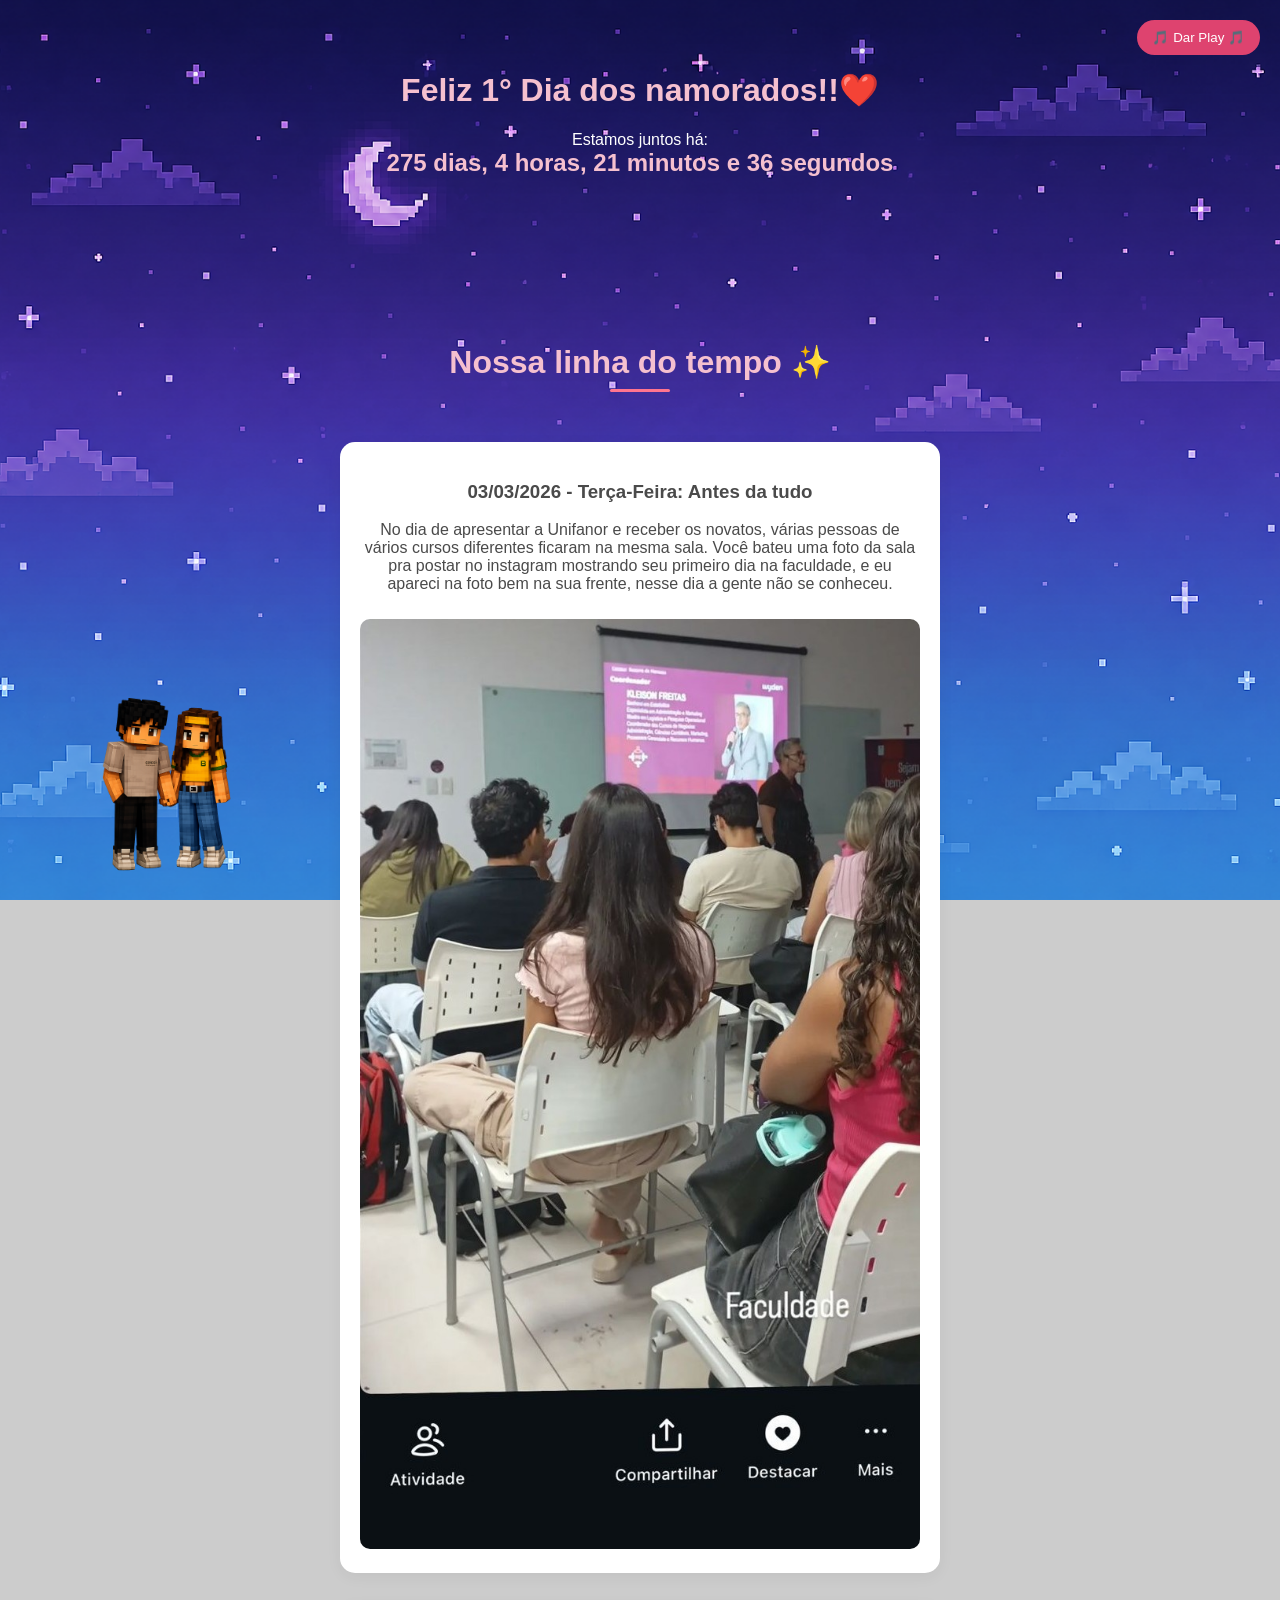
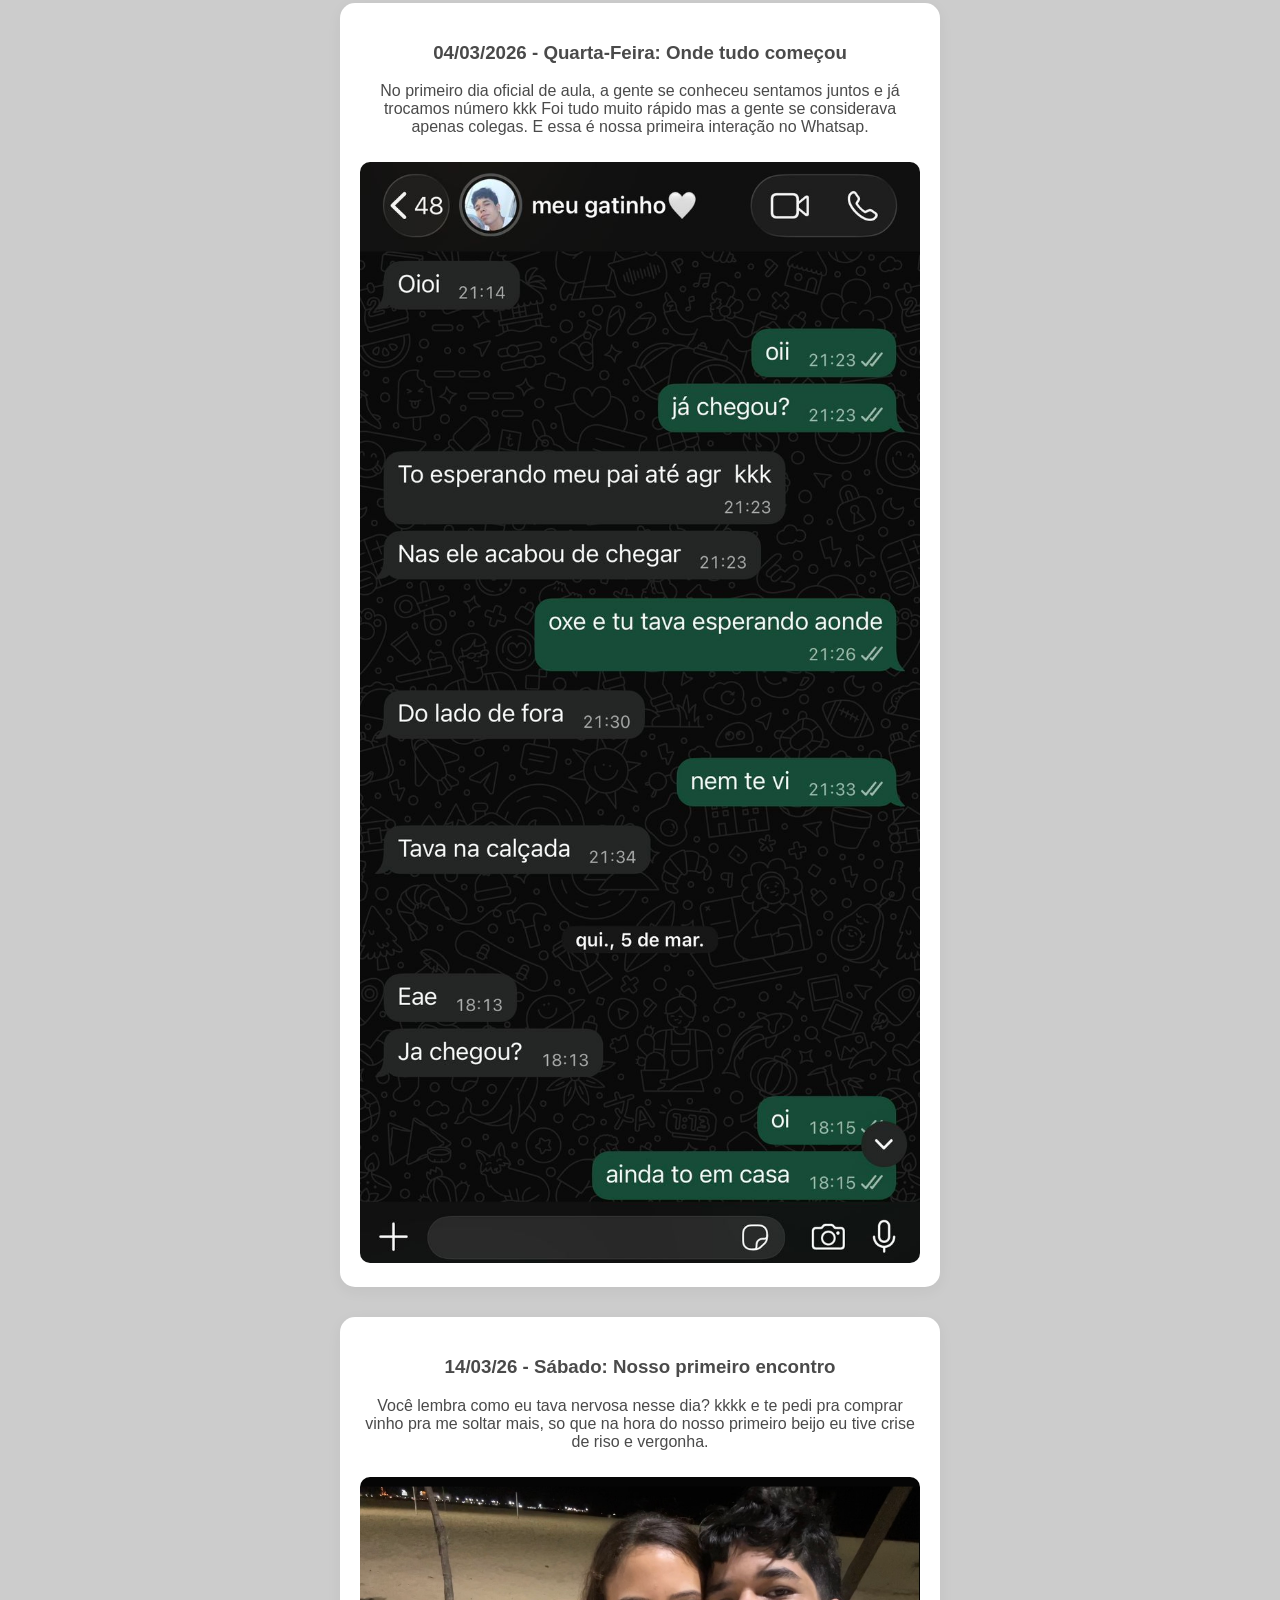
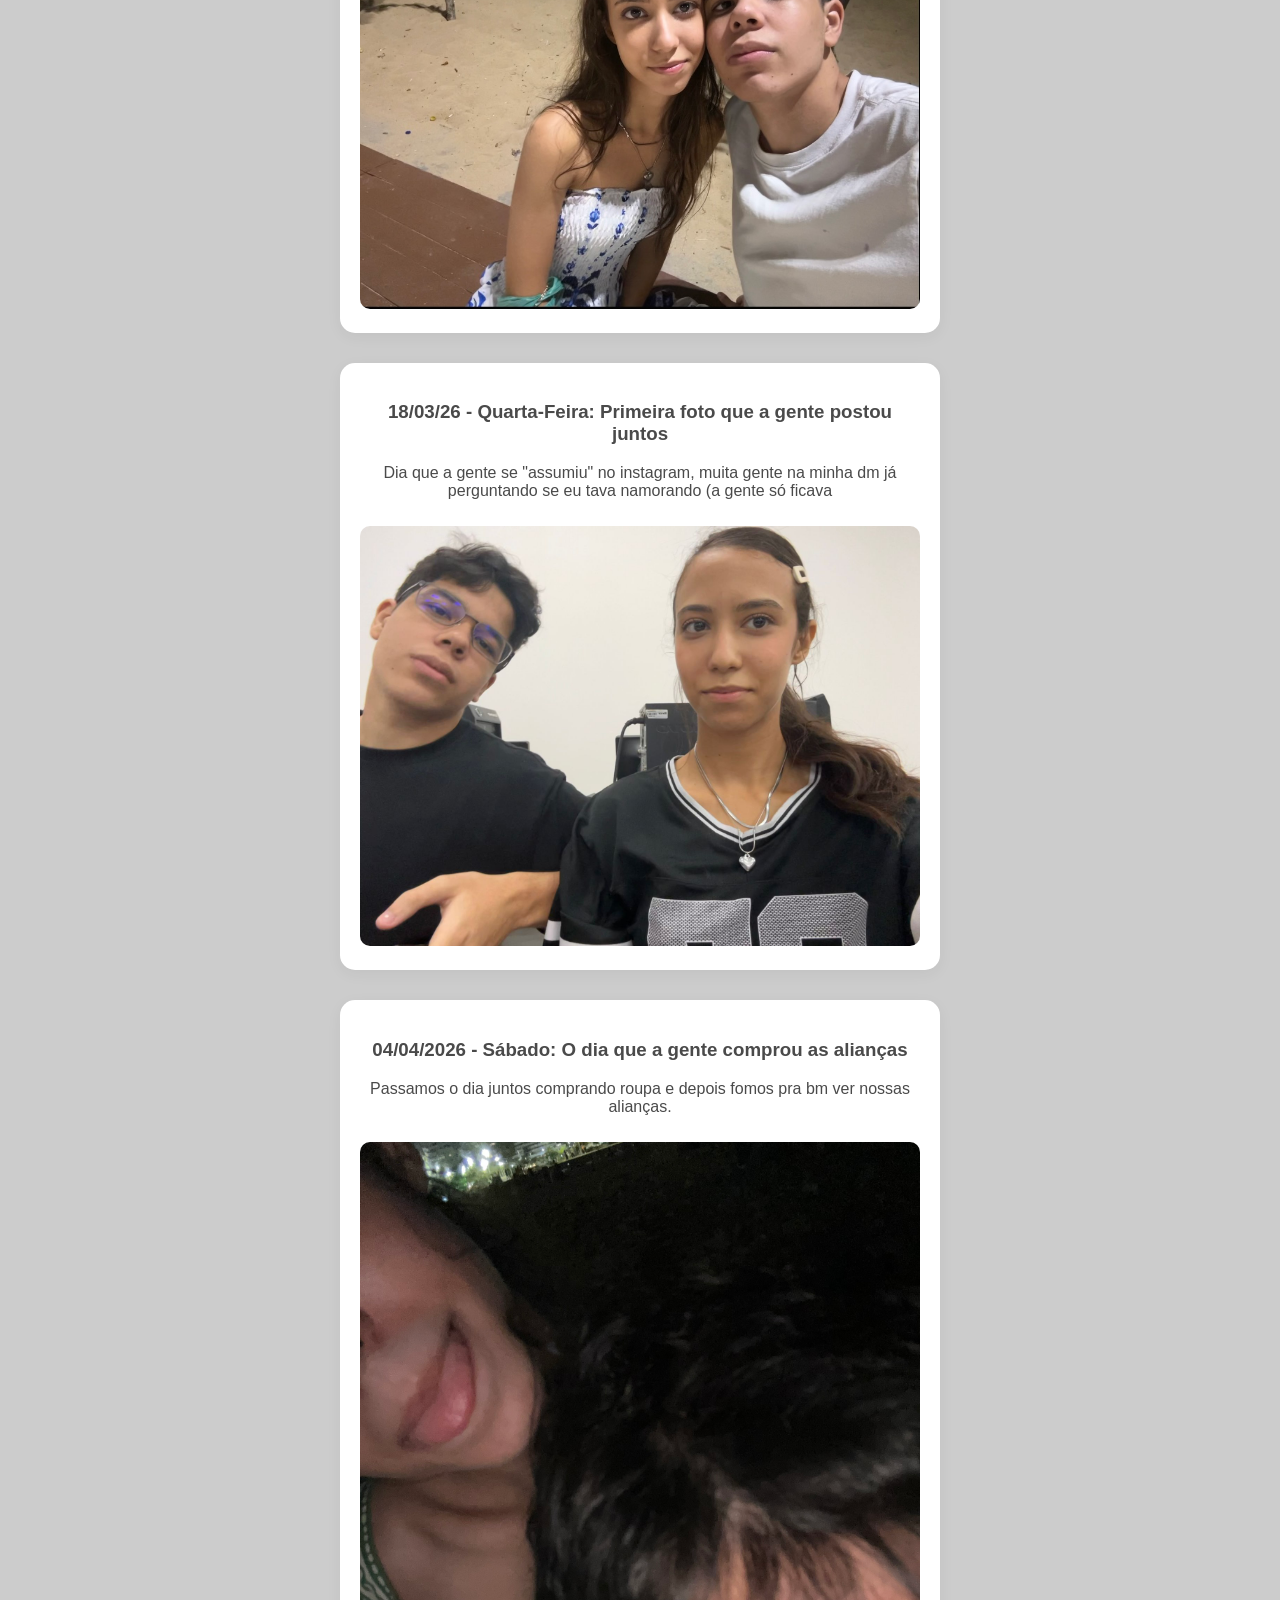
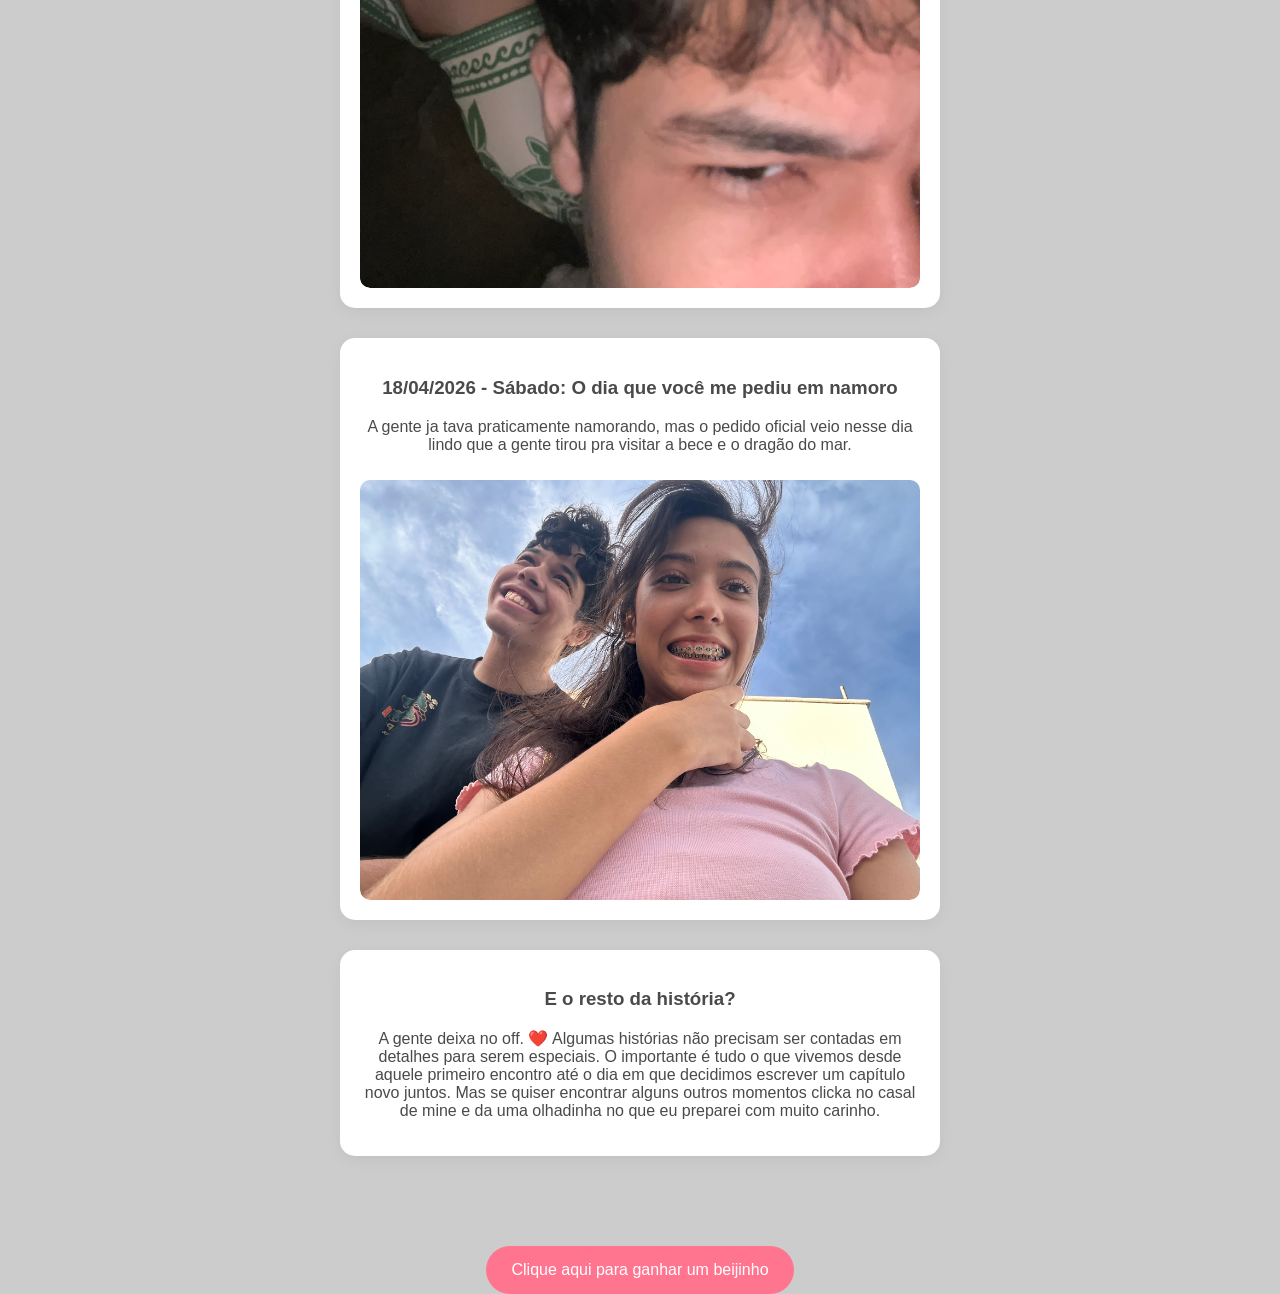
<file: index.html>
<!DOCTYPE html>
<html lang="pt-BR">
<head>
    <meta charset="UTF-8">
    <meta name="viewport" content="width=device-width, initial-scale=1.0">
    <title>1° Dia dos namorados!!❤️</title>
    <link rel="stylesheet" href="style.css">
</head>
<body>

    <audio id="musica" src="Lovers Rock - TV Girl.mp3" loop></audio>
    <button id="btn-musica" class="floating-btn">🎵 Dar Play 🎵</button>

<header>

    <h1>Feliz 1° Dia dos namorados!!❤️</h1>
    <p id="contador">Carregando nosso tempo juntos...</p>
    </header>

    <section class="timeline">

        <h2 class="titulo-timeline" data-aos="fade-up">Nossa linha do tempo ✨</h2>

        <div class="marcos-container">
        <div class="marco" data-aos="fade-up">
           <h3>03/03/2026 - Terça-Feira: Antes da tudo</h3>
           <p>No dia de apresentar a Unifanor e receber os novatos, várias pessoas de vários cursos diferentes ficaram na mesma sala. Você bateu uma foto da sala pra postar no instagram mostrando seu primeiro dia na faculdade, e eu apareci na foto bem na sua frente, nesse dia a gente não se conheceu.</p> 
            
           <div class="carrossel-container">
           
           <img src="foto0.jpg" alt="eu de costas">
           

        </div>
        </div>  </div>
            
        <div class="marcos-container">
        <div class="marco" data-aos="fade-up">
           <h3>04/03/2026 - Quarta-Feira: Onde tudo começou</h3>
           <p>No primeiro dia oficial de aula, a gente se conheceu sentamos juntos e já trocamos número kkk 
            Foi tudo muito rápido mas a gente se considerava apenas colegas. E essa é nossa primeira interação no Whatsap.</p> 
            
           <div class="carrossel-container">
        
           <img src="foto00.jpg" alt="conversa no zap">
           
        </div>
        </div>  </div>
        
        <div class="marcos-container">
        <div class="marco" data-aos="fade-up">
           <h3>14/03/26 - Sábado: Nosso primeiro encontro</h3>
           <p>Você lembra como eu tava nervosa nesse dia? kkkk e te pedi pra comprar vinho pra me soltar mais, so que na hora do nosso primeiro beijo eu tive crise de riso e vergonha.</p> 
            
           <div class="carrossel-container">
        
           <img src="foto1.jpg" alt="Foto 2 do encontro">
                           
        </div>
        </div>  </div>

        <div class="marco" data-aos="fade-up">

            <h3>18/03/26 - Quarta-Feira: Primeira foto que a gente postou juntos</h3>
             <p>Dia que a gente se "assumiu" no instagram, muita gente na minha dm já perguntando se eu tava namorando (a gente só ficava</p>
               <div class="carrossel-container">
        
           
         <img src="foto2.jpg" alt="Foto 2 do encontro" class="slide">


        </div>
         </div>

        <div class="marco" data-aos="fade-up">
            <h3>04/04/2026 - Sábado: O dia que a gente comprou as alianças</h3>
             <p>Passamos o dia juntos comprando roupa e depois fomos pra bm ver nossas alianças.</p>
               <div class="carrossel-container">
        
           
                <div class="slides">
             <img src="foto3.jpg" alt="foto na praia" class="slide ativo">

    
        </div>
        </div> 
        </div>


         <div class="marco" data-aos="fade-up">
            <h3>18/04/2026 - Sábado: O dia que você me pediu em namoro</h3>
             <p>A gente ja tava praticamente namorando, mas o pedido oficial veio nesse dia lindo que a gente tirou pra visitar a bece e o dragão do mar.</p>
               <div class="carrossel-container">
           
                <div class="slides">
             <img src="foto4.jpg" alt="foto na bece" class="slide ativo">


        </div>
        </div> 
        </div>

        <div class="marco" data-aos="fade-up">
            <h3>E o resto da história?</h3>
             <p>A gente deixa no off. ❤️

Algumas histórias não precisam ser contadas em detalhes para serem especiais. O importante é tudo o que vivemos desde aquele primeiro encontro até o dia em que decidimos escrever um capítulo novo juntos.
Mas se quiser encontrar alguns outros momentos clicka no casal de mine e da uma olhadinha no que eu preparei com muito carinho.
</p>

        </div> 
        </div>
    </section>




    <section class="saudade-section">
    <button id="btn-saudade">Clique aqui para ganhar um beijinho</button>
    <p id="mensagem-saudade" class="hidden">Saiba que eu te amo muito, meu bem. ❤️</p>
</section>

<div id="modal-video" class="hidden">
    <div class="modal-conteudo">
        <span id="fechar-modal">&times;</span>
        
        <video id="video-saudade" controls preload="auto">
            <source src="intro.mp4" type="video/mp4">
            Seu navegador não suporta vídeos.
        </video>
    </div>
</div>
    
    <script src="https://unpkg.com/aos@next/dist/aos.js"></script>
    
    <script>
    AOS.init({ duration:1000 });
    </script>
    <script src="script.js"></script>

    <a href="https://www.instagram.com/anezpp" taget="blank" class="container-bonequinho">
        <img src="bonequinhos.png"  alt="Bonequinhos">
         <div class="bonequinho">dezoitodeabrilde2026 é a senha</div>
    </a>


    <div id="anniversary-overlay"></div>


    </div>

  </div>
</div>
   
</body>
</html>
</file>
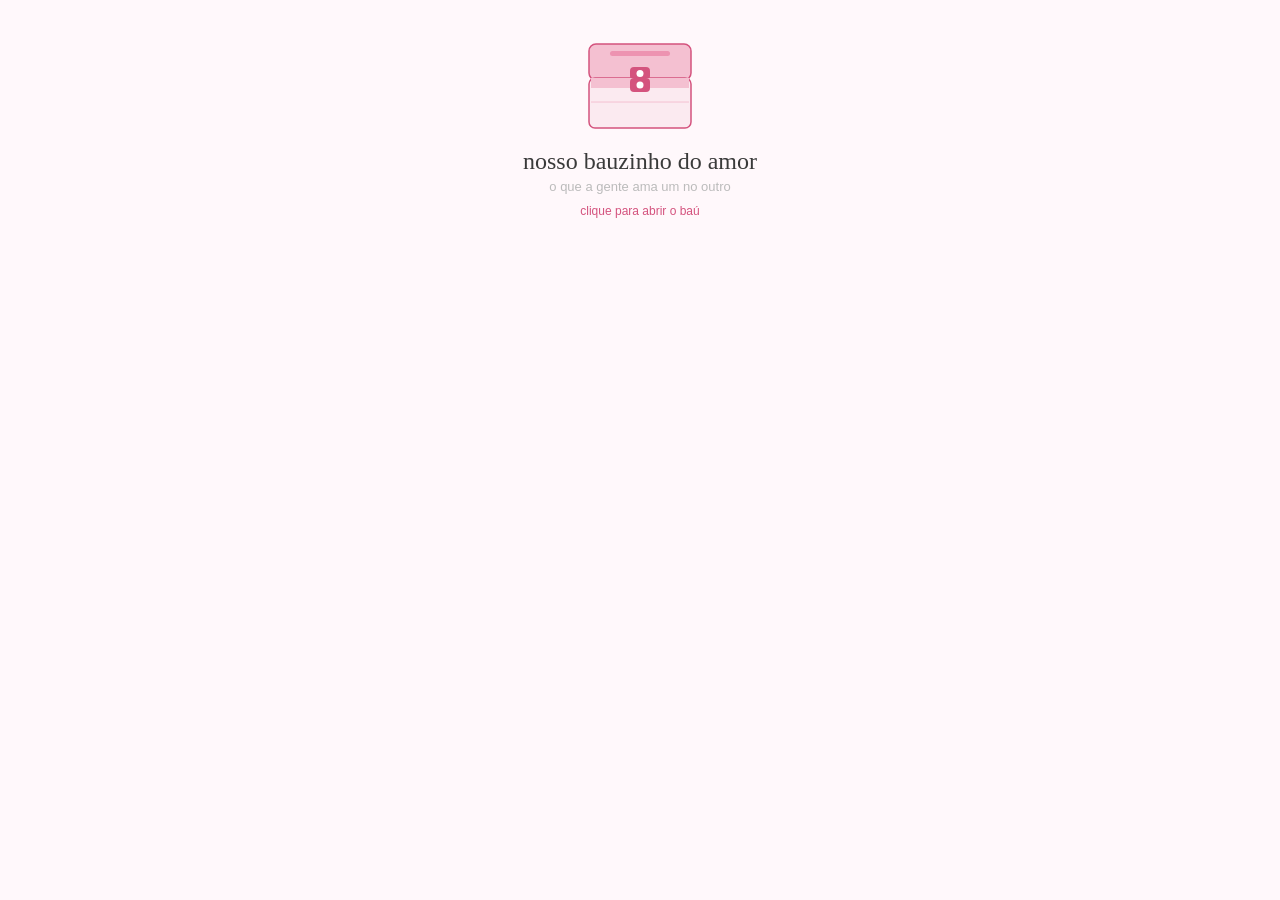
<file: bau.html>
<!DOCTYPE html>
<html lang="pt-BR">
<head>
<meta charset="UTF-8"/>
<meta name="viewport" content="width=device-width, initial-scale=1"/>
<title>nosso bauzinho do amor</title>
<style>
*{box-sizing:border-box;margin:0;padding:0}
body{font-family:Georgia,'Times New Roman',serif;background:#fff8fb;min-height:100vh;display:flex;align-items:flex-start;justify-content:center;padding:2rem 1rem}
.page{width:100%;max-width:580px}

.chest-area{text-align:center;margin-bottom:2rem;cursor:pointer;user-select:none}
.chest-svg{display:block;margin:0 auto 10px}
.chest-title{font-size:24px;font-weight:normal;color:#3a3a3a;margin-bottom:4px}
.chest-sub{font-size:13px;color:#bbb;font-family:-apple-system,sans-serif}
.chest-hint{font-size:12px;color:#D4537E;margin-top:10px;font-family:-apple-system,sans-serif}

.counter{display:flex;justify-content:center;gap:32px;margin-bottom:2rem}
.cnt-item{text-align:center}
.cnt-num{font-size:26px;font-weight:500;color:#D4537E;font-family:-apple-system,sans-serif}
.cnt-lbl{font-size:11px;color:#bbb;margin-top:2px;font-family:-apple-system,sans-serif}

.compose{background:#fff;border:1px solid #f4c0d1;border-radius:16px;padding:1.1rem 1.3rem;margin-bottom:1.6rem}
.compose-top{display:flex;gap:8px;margin-bottom:8px}
.who-sel{padding:9px 10px;font-size:14px;border:1px solid #f0e0e8;border-radius:10px;background:#fafafa;color:#3a3a3a;cursor:pointer;font-family:-apple-system,sans-serif;flex-shrink:0}
.compose-input{flex:1;padding:9px 13px;font-size:14px;border:1px solid #f0e0e8;border-radius:10px;outline:none;background:#fafafa;color:#3a3a3a;font-family:Georgia,serif}
.compose-input:focus{border-color:#D4537E}
.compose-footer{display:flex;align-items:center;justify-content:space-between;margin-top:8px}
.char-hint{font-size:12px;color:#ccc;font-family:-apple-system,sans-serif}
.add-btn{background:#D4537E;color:#fff;border:none;padding:9px 22px;border-radius:10px;font-size:14px;cursor:pointer;font-family:-apple-system,sans-serif}
.add-btn:hover{background:#72243E}

.filter-row{display:flex;gap:6px;margin-bottom:1.2rem;flex-wrap:wrap}
.pill{padding:6px 14px;border-radius:20px;border:1px solid #f4c0d1;font-size:13px;cursor:pointer;background:#fff;color:#993556;font-family:-apple-system,sans-serif}
.pill.active{background:#D4537E;color:#fff;border-color:#D4537E}

.notes-grid{display:grid;grid-template-columns:repeat(auto-fill,minmax(220px,1fr));gap:12px}
.note-card{border-radius:14px;padding:1.1rem 1.2rem;position:relative;border:1px solid transparent}
.note-card.color-0{background:#fff0f5;border-color:#fad0df}
.note-card.color-1{background:#f0f5ff;border-color:#c5d8fc}
.note-card.color-2{background:#f0faf5;border-color:#b8ecd5}
.note-card.color-3{background:#fffbf0;border-color:#fce8a0}
.note-card.color-4{background:#f8f0ff;border-color:#dcc5fc}
.note-text{font-size:15px;line-height:1.7;color:#3a3a3a;margin-bottom:.8rem}
.note-footer{display:flex;align-items:center;justify-content:space-between}
.note-who{font-size:12px;font-weight:500;padding:3px 9px;border-radius:20px;font-family:-apple-system,sans-serif}

/* ===== EDITE OS NOMES AQUI ===== */
/* Substitua "eu" e "meu amor" pelos nomes de vocês nos .who-NAME abaixo */
.who-ari{background:#FBEAF0;color:#72243E}
.who-pedrinho{background:#e8f0ff;color:#0C447C}
/* ================================ */

.note-del{background:none;border:none;cursor:pointer;color:#ddd;font-size:14px;padding:2px;font-family:-apple-system,sans-serif}
.note-del:hover{color:#c0415f}

.empty-state{text-align:center;padding:3rem 1rem;color:#ccc;font-family:-apple-system,sans-serif;font-size:14px}
.empty-ico{font-size:40px;display:block;margin-bottom:.8rem}

.spotlight{background:#fff0f5;border:1px solid #f4c0d1;border-radius:14px;padding:1.3rem 1.5rem;margin-bottom:1.6rem;display:none;text-align:center}
.spotlight-label{font-size:11px;color:#D4537E;text-transform:uppercase;letter-spacing:.08em;margin-bottom:.6rem;font-family:-apple-system,sans-serif}
.spotlight-text{font-size:18px;color:#3a3a3a;line-height:1.7;font-style:italic}
.spotlight-who{margin-top:.7rem;font-size:13px;color:#bbb;font-family:-apple-system,sans-serif}

.random-btn{display:block;margin:1.6rem auto 0;background:none;border:1px solid #f4c0d1;border-radius:20px;padding:9px 24px;font-size:14px;color:#D4537E;cursor:pointer;font-family:-apple-system,sans-serif}
.random-btn:hover{background:#fff0f5}
</style>
</head>
<body>
<div class="page">

  <div class="chest-area" onclick="toggleChest()">
    <svg class="chest-svg" id="chest-svg" width="130" height="106" viewBox="0 0 130 106" fill="none" xmlns="http://www.w3.org/2000/svg">
      <g id="chest-lid" style="transform-origin:65px 45px;transition:transform .45s cubic-bezier(.4,0,.2,1)">
        <rect x="14" y="12" width="102" height="36" rx="7" fill="#F4C0D1" stroke="#D4537E" stroke-width="1.5"/>
        <rect x="35" y="19" width="60" height="5" rx="2.5" fill="#ED93B1"/>
        <rect x="55" y="35" width="20" height="13" rx="4" fill="#D4537E"/>
        <circle cx="65" cy="41.5" r="3.5" fill="#fff"/>
      </g>
      <rect x="14" y="46" width="102" height="50" rx="6" fill="#FBEAF0" stroke="#D4537E" stroke-width="1.5"/>
      <rect x="16" y="46" width="98" height="10" fill="#F4C0D1"/>
      <rect x="55" y="46" width="20" height="14" rx="4" fill="#D4537E"/>
      <circle cx="65" cy="53" r="3.5" fill="#fff"/>
      <line x1="16" y1="70" x2="114" y2="70" stroke="#F4C0D1" stroke-width="1"/>
    </svg>
    <h1 class="chest-title">nosso bauzinho do amor</h1>
    <p class="chest-sub">o que a gente ama um no outro</p>
    <p class="chest-hint" id="chest-hint">clique para abrir o baú</p>
  </div>

  <div id="bauzinho-content" style="display:none">

    <div class="counter">
      <div class="cnt-item"><div class="cnt-num" id="cnt-total">0</div><div class="cnt-lbl">motivos</div></div>
      <div class="cnt-item"><div class="cnt-num" id="cnt-ari">0</div><div class="cnt-lbl">ari</div></div>
      <div class="cnt-item"><div class="cnt-num" id="cnt-pedrinho">0</div><div class="cnt-lbl">pedrinho</div></div>
    </div>

    <div class="spotlight" id="spotlight">
      <div class="spotlight-label">motivo do momento &#10024;</div>
      <div class="spotlight-text" id="spotlight-text"></div>
      <div class="spotlight-who" id="spotlight-who"></div>
    </div>

    <div class="compose">
      <div class="compose-top">
        <!-- EDITE os nomes dentro das <option> para os nomes de vocês -->
        <select class="who-sel" id="who-sel">
          <option value="ari">ari</option>
          <option value="pedrinho">pedrinho</option>
        </select>
        <input class="compose-input" id="note-input"
          placeholder="eu amo..." maxlength="200"
          oninput="document.getElementById('cc').textContent=this.value.length"
          onkeydown="if(event.key==='Enter'&&!event.shiftKey){event.preventDefault();addNote();}"/>
      </div>
      <div class="compose-footer">
        <span class="char-hint"><span id="cc">0</span>/200</span>
        <button class="add-btn" onclick="addNote()">guardar no baú</button>
      </div>
    </div>

    <div class="filter-row">
      <button class="pill active" onclick="setFilter('todos')" id="f-todos">todos</button>
      <button class="pill" onclick="setFilter('ari')" id="f-ari">ari</button>
      <button class="pill" onclick="setFilter('pedrinho')" id="f-pedrinho">pedrinho</button>
    </div>

    <div class="notes-grid" id="notes-grid"></div>

    <button class="random-btn" onclick="showRandom()">sortear um motivo &#10024;</button>

  </div>
</div>

<script>
const STORAGE_KEY = 'bauzinho_amor';
const COLORS = [0,1,2,3,4];
let notes = [];
let filter = 'todos';
let isOpen = false;
let colorIdx = 0;

function load(){
  try {
    const raw = localStorage.getItem(STORAGE_KEY);
    notes = raw ? JSON.parse(raw) : [];
  } catch(e){ notes = []; }
}
function save(){ localStorage.setItem(STORAGE_KEY, JSON.stringify(notes)); }

function toggleChest(){
  isOpen = !isOpen;
  const lid   = document.getElementById('chest-lid');
  const hint  = document.getElementById('chest-hint');
  const cont  = document.getElementById('bauzinho-content');
  if(isOpen){
    lid.style.transform  = 'rotate(-52deg) translateY(-20px)';
    hint.textContent     = 'clique para fechar';
    cont.style.display   = 'block';
    render();
  } else {
    lid.style.transform  = '';
    hint.textContent     = 'clique para abrir o baú';
    cont.style.display   = 'none';
  }
}

function addNote(){
  const txt = document.getElementById('note-input').value.trim();
  if(!txt) return;
  const who = document.getElementById('who-sel').value;
  notes.unshift({id: Date.now(), who, text: txt, color: colorIdx % COLORS.length});
  colorIdx++;
  save();
  document.getElementById('note-input').value = '';
  document.getElementById('cc').textContent   = '0';
  render();
}

function delNote(id){
  notes = notes.filter(n => n.id !== id);
  save();
  render();
}

function setFilter(f){
  filter = f;
  ['todos','ari','pedrinho'].forEach(k =>
    document.getElementById('f-'+k).classList.toggle('active', k===f)
  );
  render();
}

function showRandom(){
  if(!notes.length) return;
  const n  = notes[Math.floor(Math.random() * notes.length)];
  const sp = document.getElementById('spotlight');
  document.getElementById('spotlight-text').textContent = n.text;
  document.getElementById('spotlight-who').textContent  = n.who === 'ari' ? '— ari' : '— pedrinho';
  sp.style.display = 'block';
  sp.scrollIntoView({behavior:'smooth', block:'nearest'});
}

function esc(s){ return String(s).replace(/&/g,'&amp;').replace(/</g,'&lt;').replace(/>/g,'&gt;'); }

function render(){
  const ari   = notes.filter(n => n.who === 'ari').length;
  const pedrinho = notes.filter(n => n.who === 'pedrinho').length;
  document.getElementById('cnt-total').textContent = notes.length;
  document.getElementById('cnt-ari').textContent    = ari;
  document.getElementById('cnt-pedrinho').textContent  = pedrinho;

  const visible = filter === 'todos' ? notes : notes.filter(n => n.who === filter);
  const grid    = document.getElementById('notes-grid');

  if(!visible.length){
    grid.innerHTML = '<div class="empty-state" style="grid-column:1/-1"><span class="empty-ico">&#128149;</span>guarda o primeiro motivo aqui!</div>';
    return;
  }

  grid.innerHTML = visible.map(n => `
    <div class="note-card color-${n.color}">
      <div class="note-text">${esc(n.text)}</div>
      <div class="note-footer">
        <span class="note-who ${n.who==='ari'?'who-ari':'who-pedrinho'}">${n.who==='ari'?'ari':'pedrinho'}</span>
        <button class="note-del" onclick="delNote(${n.id})" title="remover">&#10005;</button>
      </div>
    </div>
  `).join('');
}

load();
</script>
</body>
</html>
</file>
<file: style.css>
body 
{
    font-family: 'Segoe UI', Tahoma, Geneva, Verdana, sans-serif;
    background-color: #fff5f5;
    color: #4a4a4a;
    margin: 0;
    padding: 0;
    display: flex;
    flex-direction: column;
    align-items: center;
    text-align: center;
}

body {
    /* Substitua 'nome-da-imagem.jpg' pelo caminho correto da sua imagem */
    background-image: url('fundo.png');
    
    /* Garante que a imagem cubra toda a tela sem distorcer */
    background-size: cover;
    
    /* Centraliza a imagem na tela */
    background-position: center;
    
    /* Impede que a imagem fique se repetindo caso seja menor que a tela */
    background-repeat: no-repeat;
    
    /* Mantém o fundo fixo enquanto você rola a página (opcional) */
    background-attachment: fixed;
    
    /* Define uma cor de fundo de segurança caso a imagem demore para carregar */
    background-color: #cccccc; 
}
header {
    margin: 50px 20px;
}

h1 {
    color: #f5c0cf;
}
#contador {
  color: white;
}
#contador span {
    font-size: 1.5rem;
    font-weight: bold;
    color: #f5c0cf;
}

/* --- container invisível onde os corações vão cair --- */
#anniversary-overlay {
  display: block;
  position: fixed;
  inset: 0;
  z-index: 9999;
  pointer-events: none; /* Garante que os corações não bloqueiem os cliques no seu site */
  overflow: hidden;
}

/* --- estilo de cada coração --- */
.heart-particle {
  position: absolute;
  top: -60px;
  animation: fall linear forwards;
  user-select: none;
  pointer-events: none;
}

/* --- animação da queda --- */
@keyframes fall {
  0%   { transform: translateY(0) rotate(0deg) scale(1); opacity: 1; }
  80%  { opacity: 1; }
  100% { transform: translateY(110vh) rotate(720deg) scale(0.5); opacity: 0; }
}

/* Linha do Tempo */
.timeline {
    max-width: 600px;
    margin: 40px auto;
    padding: 20px;
}

.marco {
    background: white;
    padding: 20px;
    margin: 30px 0;
    border-radius: 15px;
    box-shadow: 0 4px 15px rgba(0,0,0,0.05);
}

.marco img {
    max-width: 100%;
    border-radius: 10px;
    margin-top: 10px;
}

/* Botão Flutuante de Música */
.floating-btn {
    position: fixed;
    top: 20px;
    right: 20px;
    background-color: #de436f;
    color: white;
    border: none;
    padding: 10px 15px;
    border-radius: 20px;
    cursor: pointer;
    z-index: 1000;
}

/* Botão de Saudade */
#btn-saudade {
    background-color: #ff758f;
    color: white;
    border: none;
    padding: 15px 25px;
    font-size: 1rem;
    border-radius: 30px;
    cursor: pointer;
    transition: 0.3s;
}

#btn-saudade:hover {
    background-color: #ff4d6d;
}
#mensagem-saudade {
  color: white;
}
.hidden {
    display: none;
}


/* Estilo do título da Linha do Tempo */
.titulo-timeline {
    color: #f5c0cf; /* Cor rosa/vermelha combinando com o tema */
    font-size: 2rem;
    margin-top: 40px;
    margin-bottom: 20px;
    position: relative;
    display: inline-block;
}

/* Um detalhe extra: uma linha fofa embaixo do título */
.titulo-timeline::after {
    content: '';
    display: block;
    width: 60px;
    height: 3px;
    background-color: #ff758f;
    margin: 8px auto 0 auto;
    border-radius: 2px;
}

/* Container do Carrossel */
.carrossel-container {
    position: relative;
    max-width: 100%;
    margin-top: 15px;
    border-radius: 10px;
    overflow: hidden; /* Esconde as fotos que estão fora da tela */
}

/* Tamanho das imagens dentro do carrossel */
.slides img {
    width: 100%;
    display: none; /* Esconde todas as fotos por padrão */
    border-radius: 10px;
    object-fit: cover;
}

/* Mostra apenas a foto que tiver a classe 'ativo' */
.slides img.ativo {
    display: block;
    animation: fadeEffect 0.5s; /* Efeito suave ao mudar de foto */
}

/* Configuração das Setinhas */
.seta {
    position: absolute;
    top: 50%;
    transform: translateY(-50%);
    background-color: rgba(0, 0, 0, 0.5); /* Fundo pretinho transparente */
    color: white;
    border: none;
    font-size: 18px;
    padding: 12px 15px;
    cursor: pointer;
    border-radius: 50%;
    transition: 0.3s;
    z-index: 10;
}

.seta:hover {
    background-color: #ff4d6d; /* Fica rosa ao passar o mouse */
}

.anterior { left: 10px; }
.proximo { right: 10px; }

/* Efeito de transição suave */
@keyframes fadeEffect {
    from { opacity: 0.4; }
    to { opacity: 1; }
}

/* Container que cobre a tela toda */
#modal-video {
    position: fixed;
    top: 0;
    left: 0;
    width: 100vw;
    height: 100vh;
    background-color: rgba(0, 0, 0, 0.9); /* Fundo preto bem escuro */
    z-index: 9999; /* Garante que fica na frente de TUDO no site */
    display: flex;
    justify-content: center;
    align-items: center;
}

/* Caixa interna que segura o vídeo */
.modal-conteudo {
    position: relative;
    width: 90%;
    max-width: 800px; /* Não deixa ficar gigante demais em telas de PC */
    display: flex;
    justify-content: center;
}

/* O vídeo em si adaptável */
#video-saudade {
    width: 100%;
    height: auto;
    max-height: 80vh; /* Não deixa o vídeo cortar no celular */
    border-radius: 15px;
    box-shadow: 0 10px 30px rgba(0,0,0,0.5);
    transform: translate3d(0, 0, 0);
}

/* Botão de fechar (o Xzinho) */
#fechar-modal {
    position: absolute;
    top: -40px;
    right: 0;
    color: white;
    font-size: 35px;
    font-weight: bold;
    cursor: pointer;
    transition: 0.2s;
}

#fechar-modal:hover {
    color: #ff4d6d; /* Brilha na cor do seu botão ao passar o mouse */
}

/* Garante que a classe hidden continue funcionando para sumir com o modal */
#modal-video.hidden {
    display: none !important;
}

/* 1. Esta parte controla a CAIXA que fica no meio da tela */
.container-bonequinho {
    position: fixed;
    bottom: 20px;
    left: 20px; 
    z-index: 999;
    width: auto;
}
/* 2. Esta parte controla o TAMANHO e o visual dos bonequinhos */
.container-bonequinho img {
    width: 300px;            /* Tamanho dos bonequinhos */
    height: auto;            /* Mantém a proporção sem distorcer */
    display: block;
    cursor: pointer;         /* Mostra a mãozinha de clique */
    transition: transform 0.3s ease; /* Deixa o efeito de crescer suave */
}

/* 3. Efeito opcional: quando ele passar o mouse por cima, o bonequinho cresce de leve */
.container-bonequinho img:hover {
    transform: scale(1.1);   /* Aumenta 10% do tamanho ao passar o mouse */
}
.bonequinho {
    position: absolute;
    bottom: 100px;        /* aparece acima do boneco */
    left: 0;
    background: #fff0f5;
    border: 1px solid #f4c0d1;
    color: #72243E;
    font-size: 13px;
    padding: 7px 12px;
    border-radius: 10px;
    white-space: nowrap;
    opacity: 0;                        /* invisível por padrão */
    transition: opacity 0.3s ease;    /* aparece suave */
    pointer-events: none;             /* não atrapalha o clique */
}

/* quando passar o mouse no container, a mensagem aparece */
.container-bonequinho:hover .bonequinho {
    opacity: 1;
}
</file>
